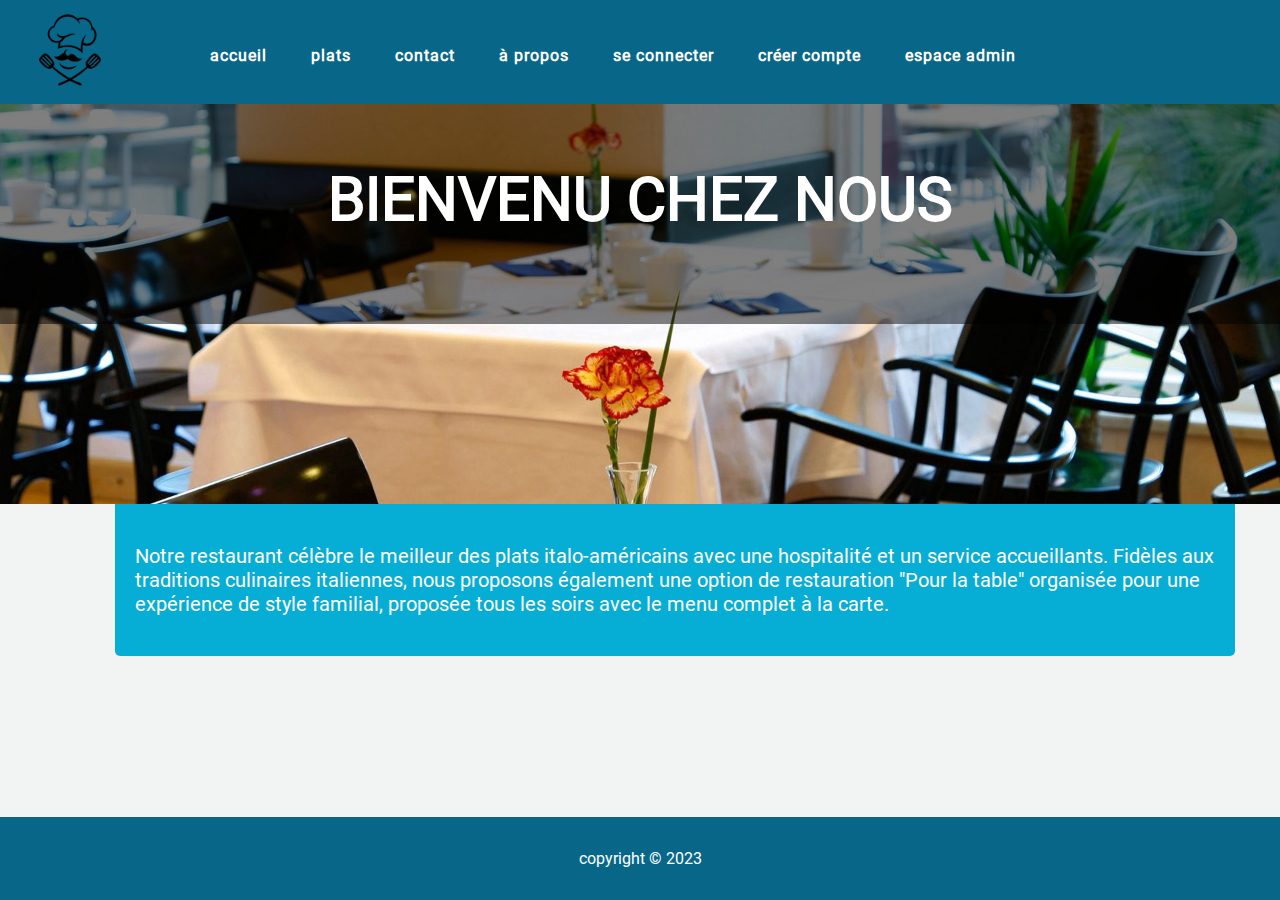
<file: index.html>
<!DOCTYPE html>
<html lang="en">

<head>
    <meta charset="UTF-8">
    <meta http-equiv="X-UA-Compatible" content="IE=edge">
    <meta name="viewport" content="width=device-width, initial-scale=1.0">
    <title>Accueil</title>
    <link rel="stylesheet" href="style/style.css">
</head>

<body>
    <header>
        <div class="logo">
            <img src="images/resto-logo.png" alt="logo" width="100em">
        </div>
        <div>
            <ul class="navbar">
                <li><a href="index.html">accueil</a></li>
                <li><a href="plats.html">plats</a></li>
                <li><a href="contact.html">contact</a></li>
                <li><a href="a-propos.html">à propos</a></li>
                <li><a href="se-connecter.html">se connecter</a></li>
                <li><a href="creer-compte.html">créer compte</a></li>
                <li><a href="espace-admin.html">espace admin</a></li>
            </ul>
        </div>
    </header>

    <div class="im">
        <div class="title">
            <h1 align="center">
                BIENVENU CHEZ NOUS
            </h1>
        </div>
    </div>
    <div class="bg">
        <div class="main">

            <p>
                Notre restaurant célèbre le meilleur des plats italo-américains avec une hospitalité et un service
                accueillants. Fidèles aux traditions culinaires italiennes, nous
                proposons également une option de restauration "Pour la table" organisée pour une expérience de style
                familial, proposée tous les soirs avec le menu complet à la carte.
            </p>
        </div>
    </div>

    <footer>
        <div class="ftr" align="center">copyright © 2023</div>
    </footer>
</body>

</html>
</file>
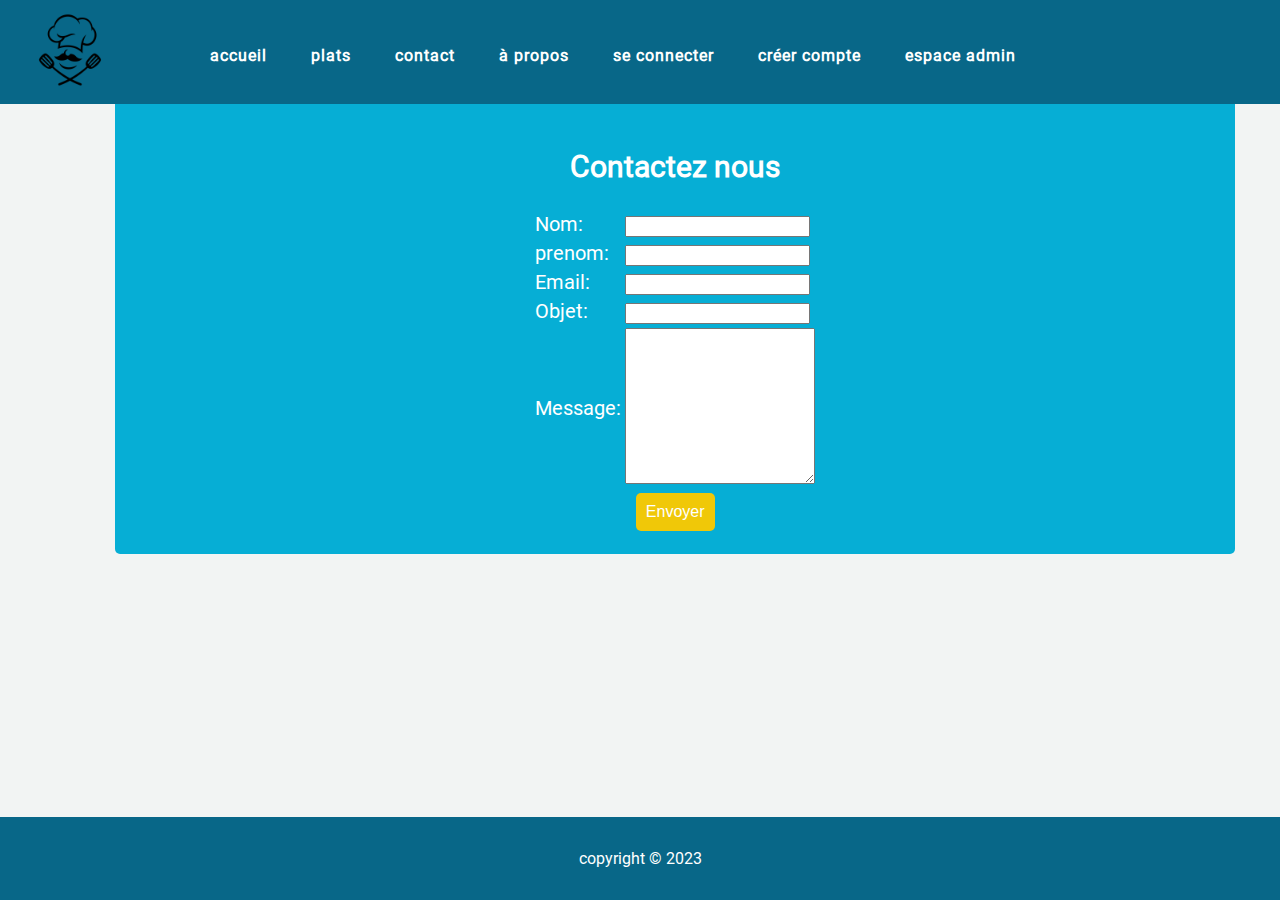
<file: contact.html>
<!DOCTYPE html>
<html lang="en">

<head>
    <meta charset="UTF-8">
    <meta http-equiv="X-UA-Compatible" content="IE=edge">
    <meta name="viewport" content="width=device-width, initial-scale=1.0">
    <title>Contact</title>
    <link rel="stylesheet" href="style/style.css">
</head>

<body>
    <header>
        <div class="logo">
            <img src="images/resto-logo.png" alt="logo" width="100em">
        </div>
        <div>
            <ul class="navbar">
                <li><a href="index.html">accueil</a></li>
                <li><a href="plats.html">plats</a></li>
                <li><a href="contact.html">contact</a></li>
                <li><a href="a-propos.html">à propos</a></li>
                <li><a href="se-connecter.html">se connecter</a></li>
                <li><a href="creer-compte.html">créer compte</a></li>
                <li><a href="espace-admin.html">espace admin</a></li>
            </ul>
        </div>
    </header>

    <div class="bg">
        <div class="main">
           <div align="center">
            <h2>Contactez nous</h2>
            <form action="#" method="post">
                <table>
                    <tr>
                        <td>Nom:</td>
                        <td><input type="text" name="nom" required></td>
                    </tr>
                    <tr>
                        <td>prenom:</td>
                        <td><input type="text" name="prenom" required></td>
                    </tr>
                    <tr>
                        <td>Email:</td>
                        <td><input type="email" name="email" required></td>
                    </tr>
                    <tr>
                        <td>Objet:</td>
                        <td><input type="text" name="object" required></td>
                    </tr>
                    <tr>
                        <td>Message:</td>
                        <td>
                            <textarea name="msg" id="msg" cols="21" rows="10"></textarea>
                        </td>
                    </tr>
                    <tr>
                        <td colspan="2" align=center ><input class="btn" type="submit" value="Envoyer"></td>
                    </tr>
                </table>
            </form>
           </div>
        </div>
    </div>

    <footer>
        <div class="ftr" align="center">copyright © 2023</div>
    </footer>
</body>

</html>
</file>
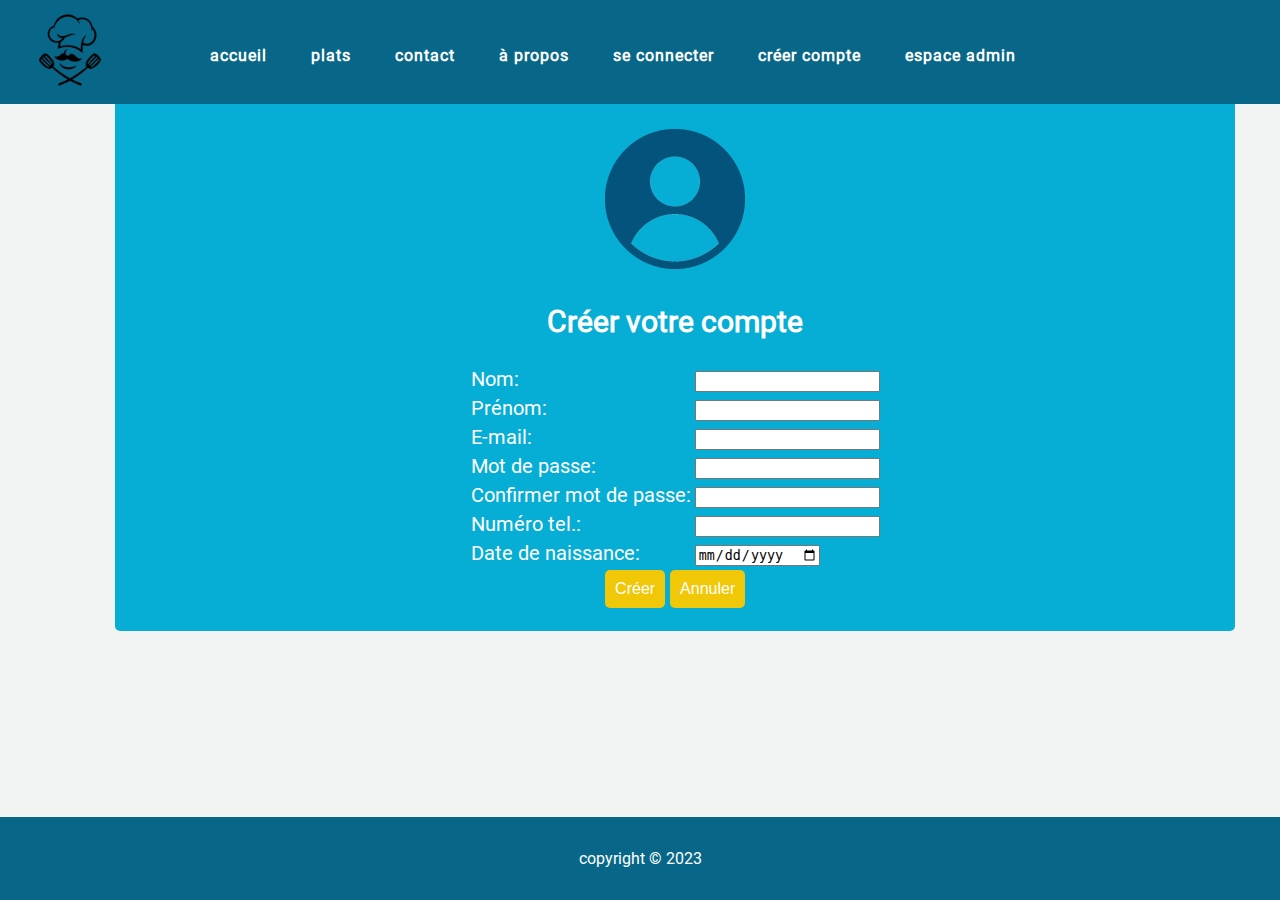
<file: creer-compte.html>
<!DOCTYPE html>
<html lang="en">

<head>
    <meta charset="UTF-8">
    <meta http-equiv="X-UA-Compatible" content="IE=edge">
    <meta name="viewport" content="width=device-width, initial-scale=1.0">
    <title>Créer un compte</title>
    <link rel="stylesheet" href="style/style.css">
</head>

<body>
    <header>
        <div class="logo">
            <img src="images/resto-logo.png" alt="logo" width="100em">
        </div>
        <div>
            <ul class="navbar">
                <li><a href="index.html">accueil</a></li>
                <li><a href="plats.html">plats</a></li>
                <li><a href="contact.html">contact</a></li>
                <li><a href="a-propos.html">à propos</a></li>
                <li><a href="se-connecter.html">se connecter</a></li>
                <li><a href="creer-compte.html">créer compte</a></li>
                <li><a href="espace-admin.html">espace admin</a></li>
            </ul>
        </div>
    </header>

    <div class="bg">
        <div class="main">
            <div class="form" align="center">
                <form action="index.html" method="get">
                    <img src="images/profile-logo.png" alt="profile-logo" width="150px">
                    <h2>Créer votre compte</h2>
                    <table>
                        <tr>
                            <td><label for="nom">Nom: </label></td>
                            <td><input type="text" name="nom" id="nom"></td>
                        </tr>
                        <tr>
                            <td><label for="prenom">Prénom: </label></td>
                            <td><input type="text" name="prenom" id="prenom"></td>
                        </tr>
                        <tr>
                            <td><label for="email">E-mail: </label></td>
                            <td><input type="email" name="email" id="email"></td>
                        </tr>
                        <tr>
                            <td><label for="mdp">Mot de passe: </label></td>
                            <td><input type="password" name="mdp" id="mdp"></td>
                        </tr>
                        <tr>
                            <td><label for="cmdp">Confirmer mot de passe: </label></td>
                            <td><input type="password" name="cmdp" id="cmdp"></td>
                        </tr>
                        <tr>
                            <td><label for="tel">Numéro tel.: </label></td>
                            <td><input type="tel" name="tel" id="tel"></td>
                        </tr>
                        <tr>
                            <td><label for="dt_nais">Date de naissance: </label></td>
                            <td><input type="date" name="dt_nais" id="dt_nais"></td>
                        </tr>
                        <tr>
                            <td colspan="2" align="center">
                                <input class="btn" type="submit" name="creer" id="creer" value="Créer">
                                <input class="btn" type="reset" name="annul" id="annul" value="Annuler">
                            </td>
                        </tr>
                    </table>
                </form>
            </div>
        </div>
    </div>

    <footer>
        <div class="ftr" align="center">copyright © 2023</div>
    </footer>
</body>

</html>
</file>
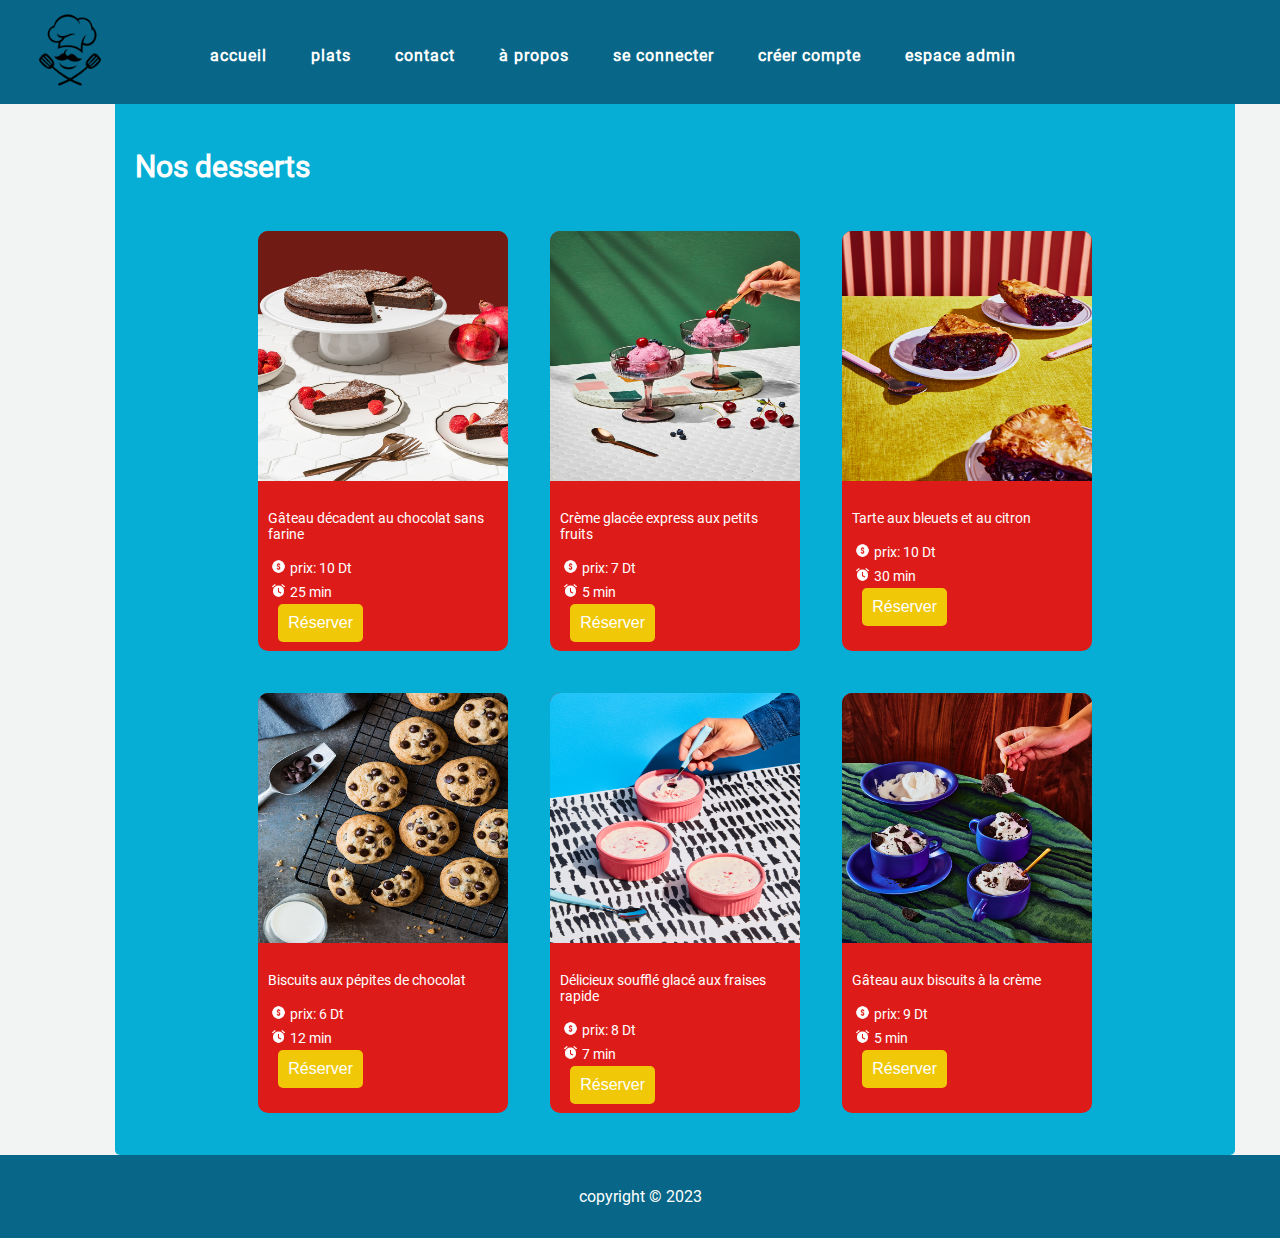
<file: desserts.html>
<!DOCTYPE html>
<html lang="en">

<head>
    <meta charset="UTF-8">
    <meta http-equiv="X-UA-Compatible" content="IE=edge">
    <meta name="viewport" content="width=device-width, initial-scale=1.0">
    <title>Desserts</title>
    <link rel="stylesheet" href="style/style.css">
</head>

<body>
    <header>
        <div class="logo">
            <img src="images/resto-logo.png" alt="logo" width="100em">
        </div>
        <div>
            <ul class="navbar">
                <li><a href="index.html">accueil</a></li>
                <li><a href="plats.html">plats</a></li>
                <li><a href="contact.html">contact</a></li>
                <li><a href="a-propos.html">à propos</a></li>
                <li><a href="se-connecter.html">se connecter</a></li>
                <li><a href="creer-compte.html">créer compte</a></li>
                <li><a href="espace-admin.html">espace admin</a></li>
            </ul>
        </div>
    </header>

    <div class="bg">
        <div class="main">
            <h2>Nos desserts</h2>
            <div class="lst-plats" align="center">
                <table>
                    <tr>
                        <td class="tab-i">
                            <div class="card">
                                <img class="img" src="images/gateau-choco-decadent-sans-farine.jpg" alt="plat">
                                <div class="desc">
                                    <p>Gâteau décadent au chocolat sans farine</p>
                                    <table>
                                        <tr>
                                            <td><img src="images/dollar.png" alt="" width="15px"></td>
                                            <td>prix: 10 Dt</td>
                                        </tr>
                                    </table>
                                    <table>
                                        <tr>
                                            <td><img src="images/clock.png" alt="" width="15px"></td>
                                            <td>25 min</td>
                                        </tr>
                                    </table>
                                    <a href="reserver.html"><input align="center" class="btn" type="submit" name="reserver" id="reserver" value="Réserver"></a>
                                </div>
                            </div>
                        </td>
                        <td class="tab-i">
                            <div class="card">
                                <img class="img" src="images/sorbet-veloute.jpg" alt="plat">
                                <div class="desc">
                                    <p>Crème glacée express aux petits fruits</p>
                                    <table>
                                        <tr>
                                            <td><img src="images/dollar.png" alt="" width="15px"></td>
                                            <td>prix: 7 Dt</td>
                                        </tr>
                                    </table>
                                    <table>
                                        <tr>
                                            <td><img src="images/clock.png" alt="" width="15px"></td>
                                            <td>5 min</td>
                                        </tr>
                                    </table>
                                    <a href="reserver.html"><input align="center" class="btn" type="submit" name="reserver" id="reserver" value="Réserver"></a>
                                </div>
                            </div>
                        </td>
                        <td class="tab-i">
                            <div class="card">
                                <img class="img" src="images/tarte-bleuets-20-0568-final.jpg" alt="plat">
                                <div class="desc">
                                    <p>Tarte aux bleuets et au citron</p>
                                    <table>
                                        <tr>
                                            <td><img src="images/dollar.png" alt="" width="15px"></td>
                                            <td>prix: 10 Dt</td>
                                        </tr>
                                    </table>
                                    <table>
                                        <tr>
                                            <td><img src="images/clock.png" alt="" width="15px"></td>
                                            <td>30 min</td>
                                        </tr>
                                    </table>
                                    <a href="reserver.html"><input align="center" class="btn" type="submit" name="reserver" id="reserver" value="Réserver"></a>
                                </div>
                            </div>
                        </td>
                    </tr>
                    <tr>
                        <td class="tab-i">
                            <div class="card">
                                <img class="img" src="images/biscuits-aux-pepites-de-chocolat.jpg" alt="plat">
                                <div class="desc">
                                    <p>Biscuits aux pépites de chocolat</p>
                                    <table>
                                        <tr>
                                            <td><img src="images/dollar.png" alt="" width="15px"></td>
                                            <td>prix: 6 Dt</td>
                                        </tr>
                                    </table>
                                    <table>
                                        <tr>
                                            <td><img src="images/clock.png" alt="" width="15px"></td>
                                            <td>12 min</td>
                                        </tr>
                                    </table>
                                    <a href="reserver.html"><input align="center" class="btn" type="submit" name="reserver" id="reserver" value="Réserver"></a>
                                </div>
                            </div>
                        </td>
                        <td class="tab-i">
                            <div class="card">
                                <img class="img" src="images/soufllé-glacé.jpg" alt="plat">
                                <div class="desc">
                                    <p>Délicieux soufflé glacé aux fraises rapide</p>
                                    <table>
                                        <tr>
                                            <td><img src="images/dollar.png" alt="" width="15px"></td>
                                            <td>prix: 8 Dt</td>
                                        </tr>
                                    </table>
                                    <table>
                                        <tr>
                                            <td><img src="images/clock.png" alt="" width="15px"></td>
                                            <td>7 min</td>
                                        </tr>
                                    </table>
                                    <a href="reserver.html"><input align="center" class="btn" type="submit" name="reserver" id="reserver" value="Réserver"></a>
                                </div>
                            </div>
                        </td>
                        <td class="tab-i">
                            <div class="card">
                                <img class="img" src="images/gateau-oreo-29-2129-final.jpg" alt="plat">
                                <div class="desc">
                                    <p>Gâteau aux biscuits à la crème</p>
                                    <table>
                                        <tr>
                                            <td><img src="images/dollar.png" alt="" width="15px"></td>
                                            <td>prix: 9 Dt</td>
                                        </tr>
                                    </table>
                                    <table>
                                        <tr>
                                            <td><img src="images/clock.png" alt="" width="15px"></td>
                                            <td>5 min</td>
                                        </tr>
                                    </table>
                                    <a href="reserver.html"><input align="center" class="btn" type="submit" name="reserver" id="reserver" value="Réserver"></a>
                                </div>
                            </div>
                        </td>
                    </tr>
                </table>
            </div>
        </div>
    </div>

    <footer>
        <div class="ftr" align="center">copyright © 2023</div>
    </footer>
</body>

</html>
</file>
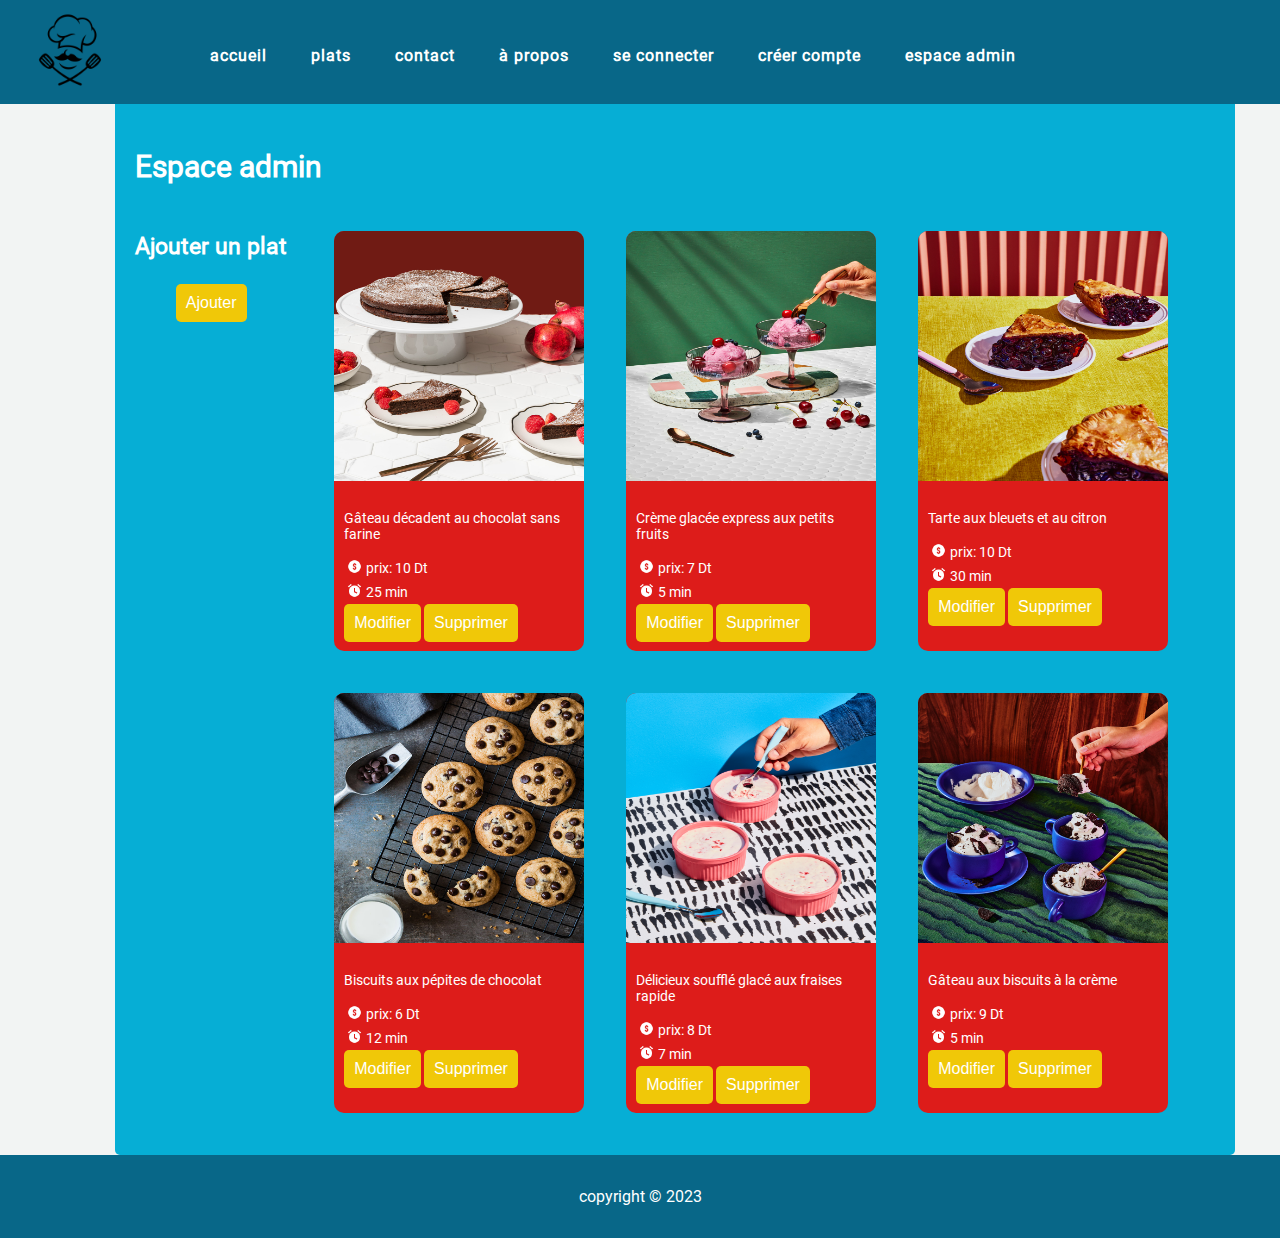
<file: espace-admin.html>
<!DOCTYPE html>
<html lang="en">

<head>
    <meta charset="UTF-8">
    <meta http-equiv="X-UA-Compatible" content="IE=edge">
    <meta name="viewport" content="width=device-width, initial-scale=1.0">
    <title>Espace admin</title>
    <link rel="stylesheet" href="style/style.css">
</head>

<body>
    <header>
        <div class="logo">
            <img src="images/resto-logo.png" alt="logo" width="100em">
        </div>
        <div>
            <ul class="navbar">
                <li><a href="index.html">accueil</a></li>
                <li><a href="plats.html">plats</a></li>
                <li><a href="contact.html">contact</a></li>
                <li><a href="a-propos.html">à propos</a></li>
                <li><a href="se-connecter.html">se connecter</a></li>
                <li><a href="creer-compte.html">créer compte</a></li>
                <li><a href="espace-admin.html">espace admin</a></li>
            </ul>
        </div>
    </header>

    <div class="bg">
        <div class="main">
            <h2>Espace admin</h2>
            <div style="float: left;" align="center">
                <h3>Ajouter un plat</h3>
            <input align="center" class="btn" type="submit" name="ajt" id="ajt" value="Ajouter">
            </div>
            <div class="lst-plats" align="center">
                <table>
                    <tr>
                        <td class="tab-i">
                            <div class="card">
                                <img class="img" src="images/gateau-choco-decadent-sans-farine.jpg" alt="plat">
                                <div class="desc">
                                    <p>Gâteau décadent au chocolat sans farine</p>
                                    <table>
                                        <tr>
                                            <td><img src="images/dollar.png" alt="" width="15px"></td>
                                            <td>prix: 10 Dt</td>
                                        </tr>
                                    </table>
                                    <table>
                                        <tr>
                                            <td><img src="images/clock.png" alt="" width="15px"></td>
                                            <td>25 min</td>
                                        </tr>
                                    </table>
                                    <input align="center" class="btn" type="submit" name="modf" id="modf" value="Modifier">
                                    <input align="center" class="btn" type="submit" name="sup" id="sup" value="Supprimer">
                                </div>
                            </div>
                        </td>
                        <td class="tab-i">
                            <div class="card">
                                <img class="img" src="images/sorbet-veloute.jpg" alt="plat">
                                <div class="desc">
                                    <p>Crème glacée express aux petits fruits</p>
                                    <table>
                                        <tr>
                                            <td><img src="images/dollar.png" alt="" width="15px"></td>
                                            <td>prix: 7 Dt</td>
                                        </tr>
                                    </table>
                                    <table>
                                        <tr>
                                            <td><img src="images/clock.png" alt="" width="15px"></td>
                                            <td>5 min</td>
                                        </tr>
                                    </table>
                                    <input align="center" class="btn" type="submit" name="modf" id="modf" value="Modifier">
                                    <input align="center" class="btn" type="submit" name="sup" id="sup" value="Supprimer">
                                </div>
                            </div>
                        </td>
                        <td class="tab-i">
                            <div class="card">
                                <img class="img" src="images/tarte-bleuets-20-0568-final.jpg" alt="plat">
                                <div class="desc">
                                    <p>Tarte aux bleuets et au citron</p>
                                    <table>
                                        <tr>
                                            <td><img src="images/dollar.png" alt="" width="15px"></td>
                                            <td>prix: 10 Dt</td>
                                        </tr>
                                    </table>
                                    <table>
                                        <tr>
                                            <td><img src="images/clock.png" alt="" width="15px"></td>
                                            <td>30 min</td>
                                        </tr>
                                    </table>
                                    <input align="center" class="btn" type="submit" name="modf" id="modf" value="Modifier">
                                    <input align="center" class="btn" type="submit" name="sup" id="sup" value="Supprimer">
                                </div>
                            </div>
                        </td>
                    </tr>
                    <tr>
                        <td class="tab-i">
                            <div class="card">
                                <img class="img" src="images/biscuits-aux-pepites-de-chocolat.jpg" alt="plat">
                                <div class="desc">
                                    <p>Biscuits aux pépites de chocolat</p>
                                    <table>
                                        <tr>
                                            <td><img src="images/dollar.png" alt="" width="15px"></td>
                                            <td>prix: 6 Dt</td>
                                        </tr>
                                    </table>
                                    <table>
                                        <tr>
                                            <td><img src="images/clock.png" alt="" width="15px"></td>
                                            <td>12 min</td>
                                        </tr>
                                    </table>
                                    <input align="center" class="btn" type="submit" name="modf" id="modf" value="Modifier">
                                    <input align="center" class="btn" type="submit" name="sup" id="sup" value="Supprimer">
                                </div>
                            </div>
                        </td>
                        <td class="tab-i">
                            <div class="card">
                                <img class="img" src="images/soufllé-glacé.jpg" alt="plat">
                                <div class="desc">
                                    <p>Délicieux soufflé glacé aux fraises rapide</p>
                                    <table>
                                        <tr>
                                            <td><img src="images/dollar.png" alt="" width="15px"></td>
                                            <td>prix: 8 Dt</td>
                                        </tr>
                                    </table>
                                    <table>
                                        <tr>
                                            <td><img src="images/clock.png" alt="" width="15px"></td>
                                            <td>7 min</td>
                                        </tr>
                                    </table>
                                    <input align="center" class="btn" type="submit" name="modf" id="modf" value="Modifier">
                                    <input align="center" class="btn" type="submit" name="sup" id="sup" value="Supprimer">
                                </div>
                            </div>
                        </td>
                        <td class="tab-i">
                            <div class="card">
                                <img class="img" src="images/gateau-oreo-29-2129-final.jpg" alt="plat">
                                <div class="desc">
                                    <p>Gâteau aux biscuits à la crème</p>
                                    <table>
                                        <tr>
                                            <td><img src="images/dollar.png" alt="" width="15px"></td>
                                            <td>prix: 9 Dt</td>
                                        </tr>
                                    </table>
                                    <table>
                                        <tr>
                                            <td><img src="images/clock.png" alt="" width="15px"></td>
                                            <td>5 min</td>
                                        </tr>
                                    </table>
                                    <input align="center" class="btn" type="submit" name="modf" id="modf" value="Modifier">
                                    <input align="center" class="btn" type="submit" name="sup" id="sup" value="Supprimer">
                                </div>
                            </div>
                        </td>
                    </tr>
                </table>
            </div>
        </div>
    </div>

    <footer>
        <div class="ftr" align="center">copyright © 2023</div>
    </footer>
</body>

</html>
</file>
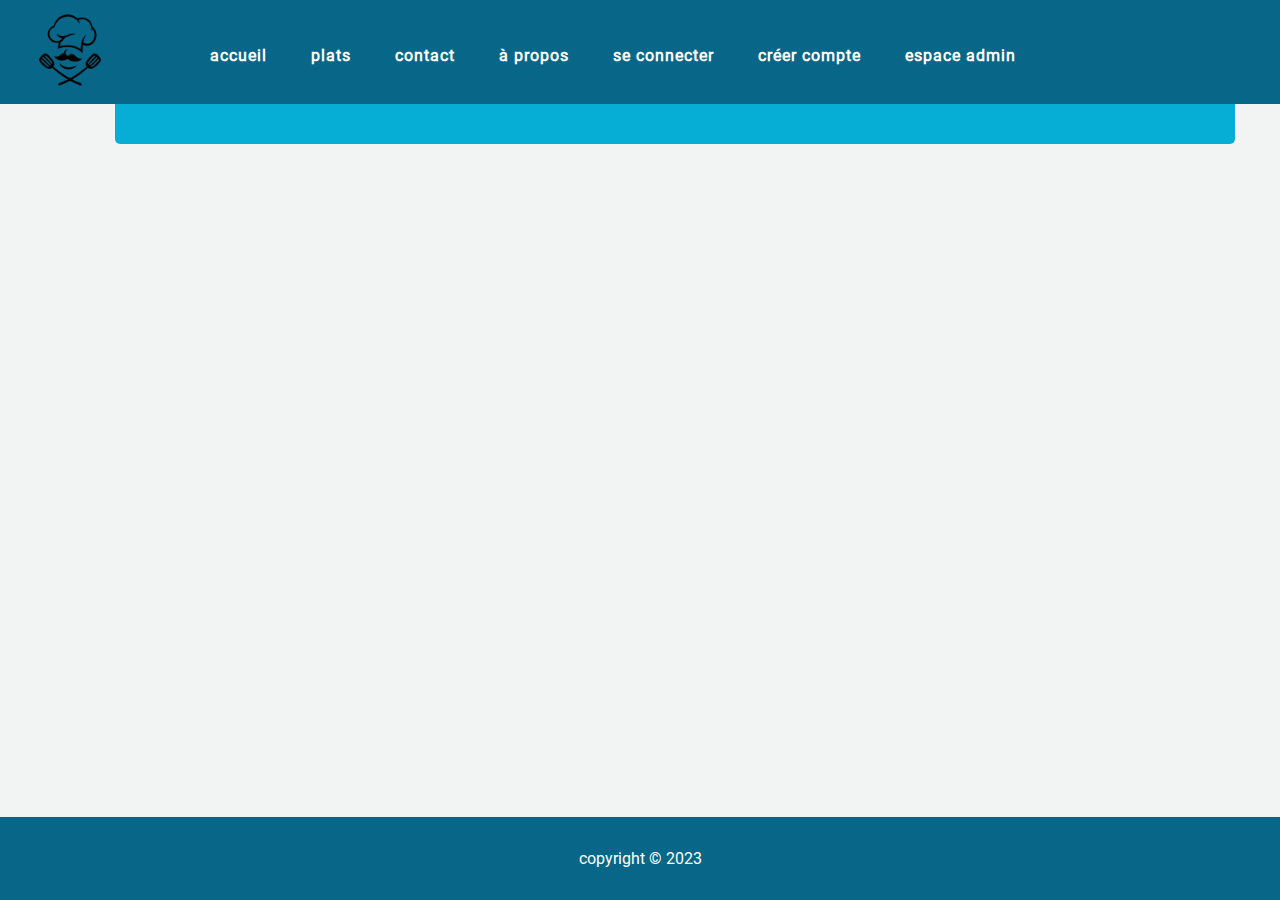
<file: liste-plats.html>
<!DOCTYPE html>
<html lang="en">

<head>
    <meta charset="UTF-8">
    <meta http-equiv="X-UA-Compatible" content="IE=edge">
    <meta name="viewport" content="width=device-width, initial-scale=1.0">
    <title>Liste plats</title>
    <link rel="stylesheet" href="style/style.css">
</head>

<body>
    <header>
        <div class="logo">
            <img src="images/resto-logo.png" alt="logo" width="100em">
        </div>
        <div>
            <ul class="navbar">
                <li><a href="index.html">accueil</a></li>
                <li><a href="plats.html">plats</a></li>
                <li><a href="contact.html">contact</a></li>
                <li><a href="a-propos.html">à propos</a></li>
                <li><a href="se-connecter.html">se connecter</a></li>
                <li><a href="creer-compte.html">créer compte</a></li>
                <li><a href="espace-admin.html">espace admin</a></li>
            </ul>
        </div>
    </header>

    <div class="bg">
        <div class="main">
        </div>
    </div>

    <footer>
        <div class="ftr" align="center">copyright © 2023</div>
    </footer>
</body>

</html>
</file>
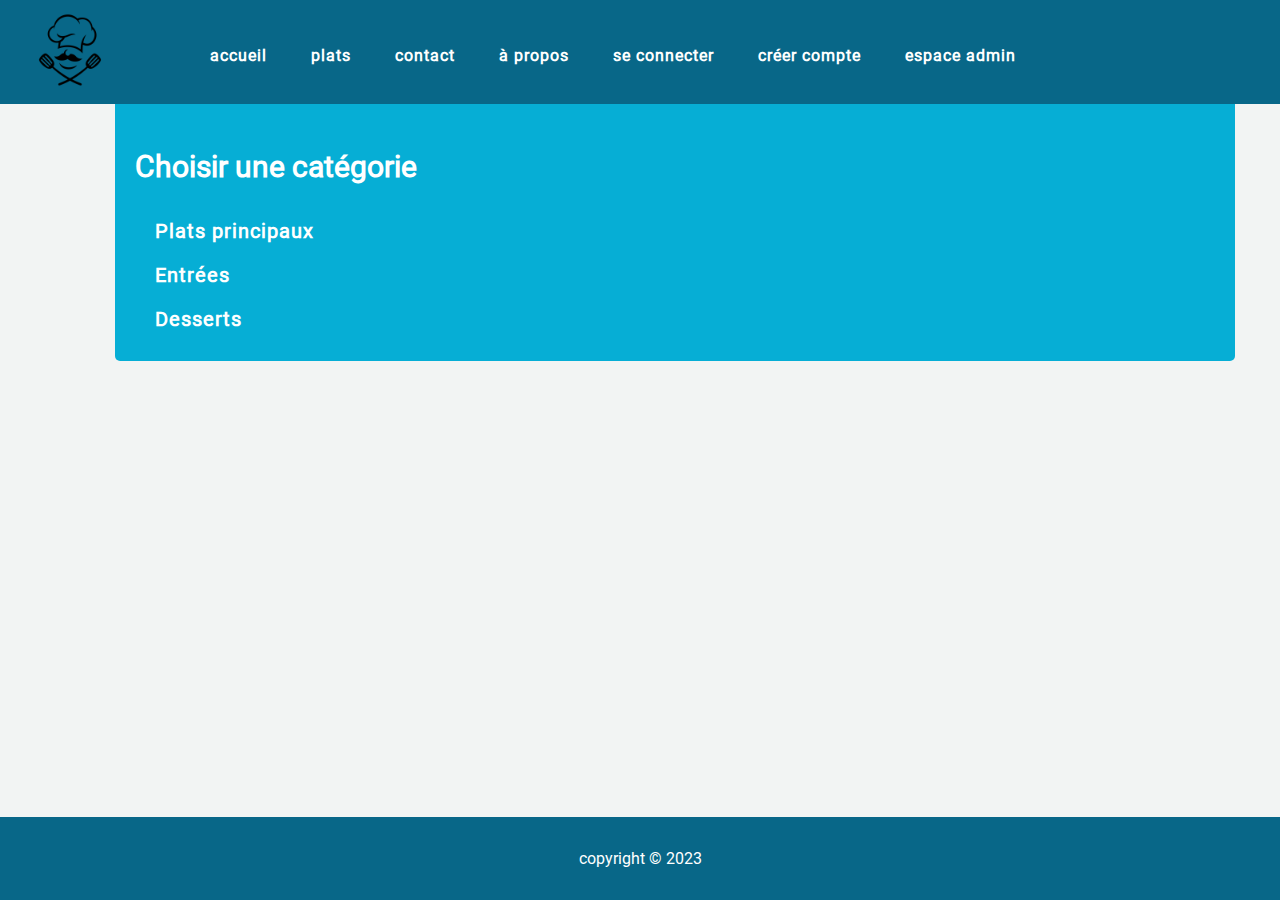
<file: plats.html>
<!DOCTYPE html>
<html lang="en">

<head>
    <meta charset="UTF-8">
    <meta http-equiv="X-UA-Compatible" content="IE=edge">
    <meta name="viewport" content="width=device-width, initial-scale=1.0">
    <title>Catégories</title>
    <link rel="stylesheet" href="style/style.css">
</head>

<body>
    <header>
        <div class="logo">
            <img src="images/resto-logo.png" alt="logo" width="100em">
        </div>
        <div>
            <ul class="navbar">
                <li><a href="index.html">accueil</a></li>
                <li><a href="plats.html">plats</a></li>
                <li><a href="contact.html">contact</a></li>
                <li><a href="a-propos.html">à propos</a></li>
                <li><a href="se-connecter.html">se connecter</a></li>
                <li><a href="creer-compte.html">créer compte</a></li>
                <li><a href="espace-admin.html">espace admin</a></li>
            </ul>
        </div>
    </header>

    <div class="bg">
        <div class="main">
            <h2>Choisir une catégorie</h2>
            <div class="ctg">
                <div class="lst-i"><a href="plats-principaux.html">Plats principaux</a></div>
                <div class="lst-i"><a href="entrees.html">Entrées</a></div>
                <div class="lst-i"><a href="desserts.html">Desserts</a></div>
            </div>
        </div>
    </div>

    <footer>
        <div class="ftr" align="center">copyright © 2023</div>
    </footer>
</body>

</html>
</file>
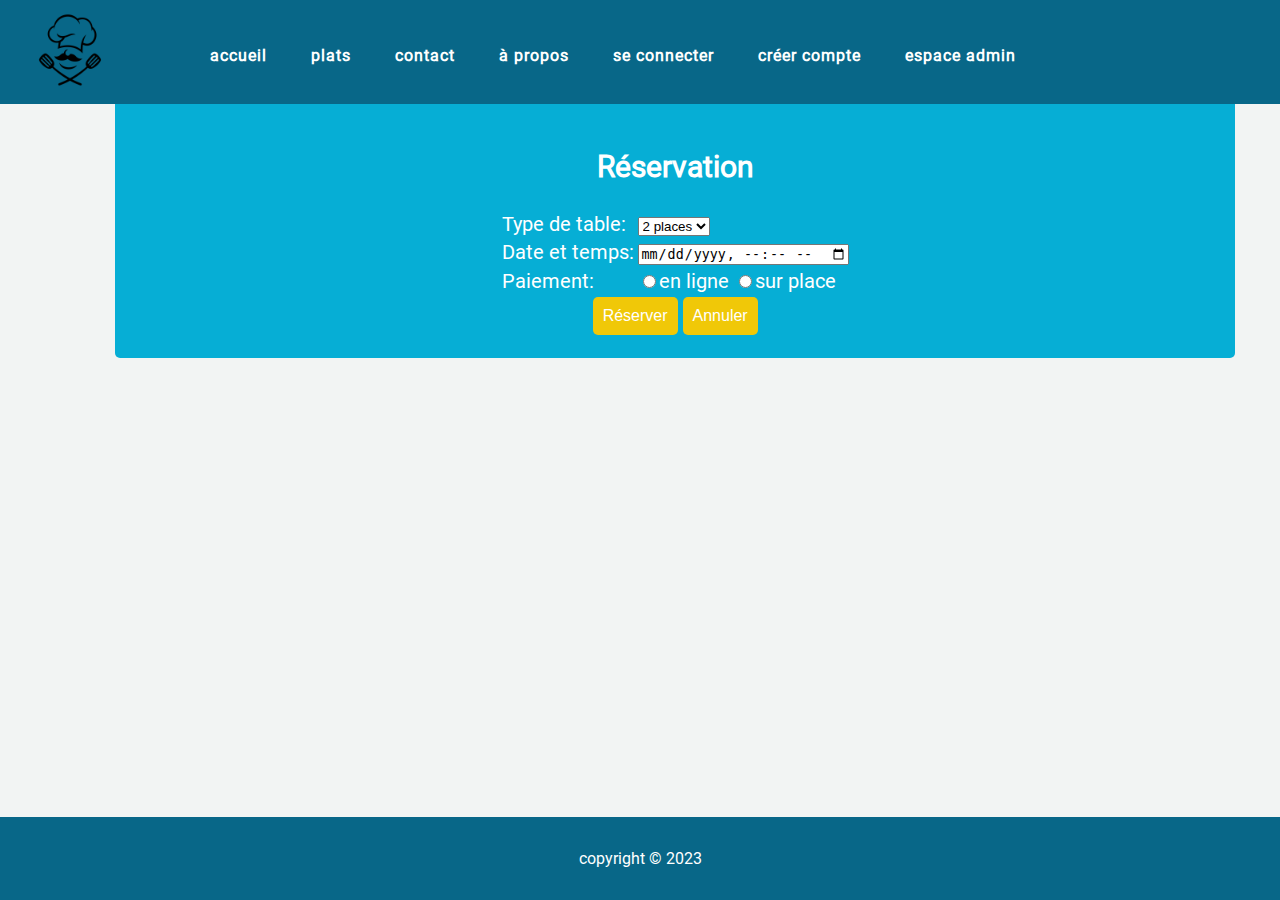
<file: reserver.html>
<!DOCTYPE html>
<html lang="en">

<head>
    <meta charset="UTF-8">
    <meta http-equiv="X-UA-Compatible" content="IE=edge">
    <meta name="viewport" content="width=device-width, initial-scale=1.0">
    <title>Réservation</title>
    <link rel="stylesheet" href="style/style.css">
</head>

<body>
    <header>
        <div class="logo">
            <img src="images/resto-logo.png" alt="logo" width="100em">
        </div>
        <div>
            <ul class="navbar">
                <li><a href="index.html">accueil</a></li>
                <li><a href="plats.html">plats</a></li>
                <li><a href="contact.html">contact</a></li>
                <li><a href="a-propos.html">à propos</a></li>
                <li><a href="se-connecter.html">se connecter</a></li>
                <li><a href="creer-compte.html">créer compte</a></li>
                <li><a href="espace-admin.html">espace admin</a></li>
            </ul>
        </div>
    </header>

    <div class="bg">
        <div class="main">
            <div class="form" align="center">
                <form action="index.html" method="get">
                    <h2>Réservation</h2>
                    <table>
                        <tr>
                            <td><label for="tbl">Type de table: </label></td>
                            <td>
                                <select name="tbl" id="tbl">
                                    <option value="2">2 places</option>
                                    <option value="4">4 places</option>
                                    <option value="6">6 places</option>
                                </select>
                            </td>
                        </tr>
                        <tr>
                            <td><label for="dt-resv">Date et temps: </label></td>
                            <td><input type="datetime-local" name="dt-resv" id="dt-resv"></td>
                        </tr>
                        <tr>
                            <td><label for="paim">Paiement: </label></td>
                            <td>
                                <input type="radio" name="paim" id="paim1">en ligne
                                <input type="radio" name="paim" id="paim2">sur place
                            </td>
                        </tr>
                        <tr>
                            <td colspan="2" align="center">
                                <input class="btn" type="submit" name="resv" id="resv" value="Réserver">
                                <input class="btn" type="reset" name="annul" id="annul" value="Annuler">
                            </td>
                        </tr>
                    </table>
                </form>
            </div>
        </div>
    </div>

    <footer>
        <div class="ftr" align="center">copyright © 2023</div>
    </footer>
</body>

</html>
</file>
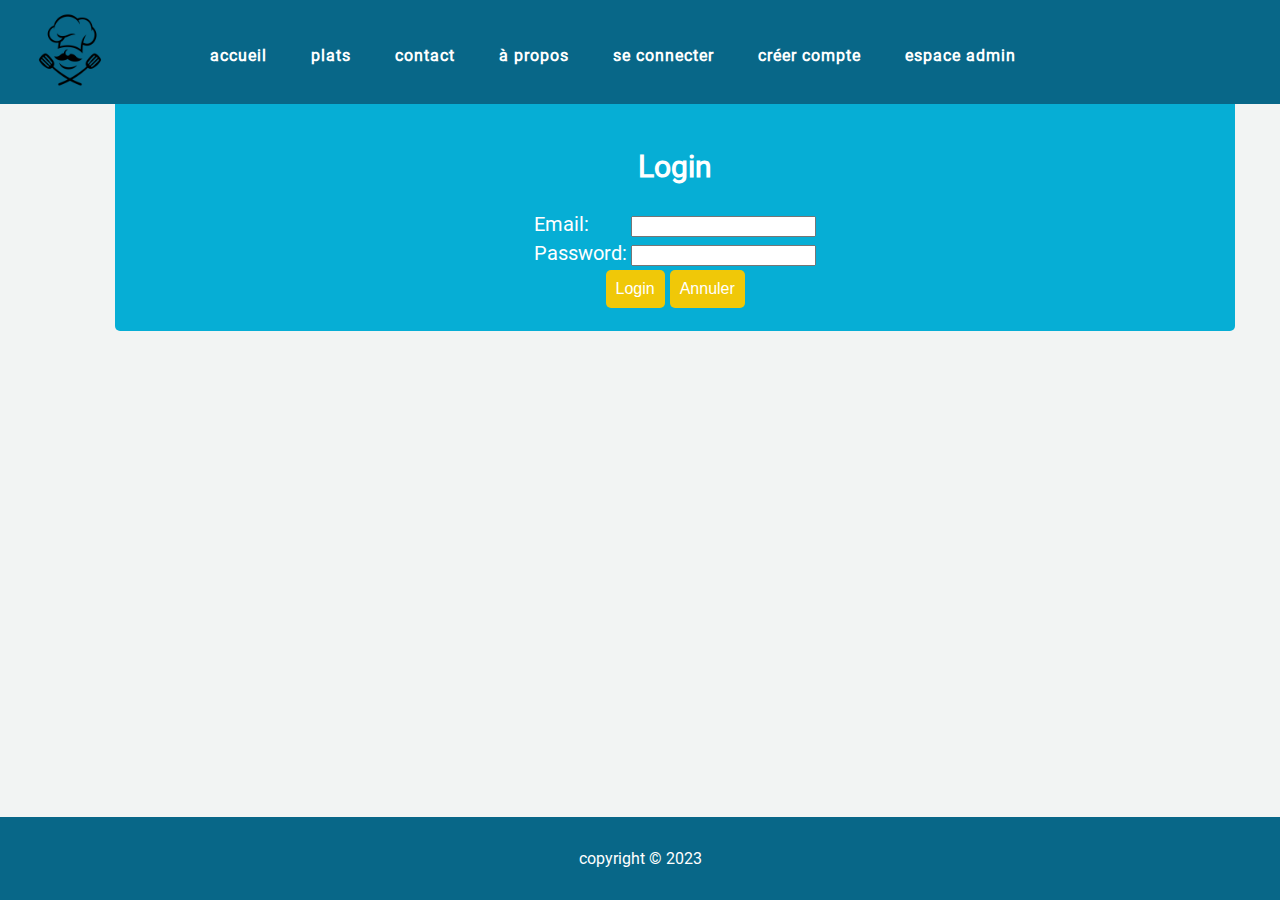
<file: se-connecter.html>
<!DOCTYPE html>
<html lang="en">

<head>
    <meta charset="UTF-8">
    <meta http-equiv="X-UA-Compatible" content="IE=edge">
    <meta name="viewport" content="width=device-width, initial-scale=1.0">
    <title>Se connecter</title>
    <link rel="stylesheet" href="style/style.css">
</head>

<body>
    <header>
        <div class="logo">
            <img src="images/resto-logo.png" alt="logo" width="100em">
        </div>
        <div>
            <ul class="navbar">
                <li><a href="index.html">accueil</a></li>
                <li><a href="plats.html">plats</a></li>
                <li><a href="contact.html">contact</a></li>
                <li><a href="a-propos.html">à propos</a></li>
                <li><a href="se-connecter.html">se connecter</a></li>
                <li><a href="creer-compte.html">créer compte</a></li>
                <li><a href="espace-admin.html">espace admin</a></li>
            </ul>
        </div>
    </header>

    <div class="bg">
        <div class="main">
            <div align="center">
                <h2>Login</h2>
            <form>
              <table>
                <tr>
                  <td><label for="email">Email:</label></td>
                  <td><input type="email" name="email" id="email" required></td>
                </tr>
                <tr>
                  <td><label for="password">Password:</label></td>
                  <td><input type="password" name="password" id="password" required></td>
                </tr>
                <tr>
                 
                  <td  align="center" colspan="2">
                    <input class="btn" type="submit" value="Login">
                    <input class="btn" type="reset" value="Annuler">
                  </td>
                </tr>
              </table>
            </form>
            </div>
          </div>
    </div>

    <footer>
        <div class="ftr" align="center">copyright © 2023</div>
    </footer>
</body>

</html>
</file>
<file: style/style.css>
@font-face {
    font-family: roboto;
    src: url("../fonts/Roboto-Regular.ttf")
}

body {
    font-family: roboto;
    margin: 0em;
    min-height: 100vh;
    display: flex;
    flex-direction: column;
    background-color: #f2f4f3;;

}

header {
    background-color: #086788;
}

footer {
    background-color: #086788;
    padding: 2em;
    margin-top: auto;
    position: relative;
}

.ftr {
    color: white;
}

.im {
    height: 400px;
    background-image: url(../images/bg-img.jpg);
    background-repeat: no-repeat;
    background-size: cover;
}

.title {
    color:white;
    background-color: rgba(0,0,0,0.5);
    width: 100%;
    height: 200px;
    font-size: 30px;
    padding-top: 20px;
}

.navbar {
    padding-top: 30px;
    margin-left: 150px;
}


.navbar li, a {
    color: white;
    list-style: none;
    display: inline;
    padding-left: 10px;
    padding-right: 10px;
    padding-top: 10px;
    padding-bottom: 10px;
    border-radius: 3px;
    text-decoration: none;
    font-weight: bold;
    letter-spacing: 1px;
}

.navbar li:hover {
    background-color: #f0c808;
}

.logo {
    padding-left: 20px;
    float: left;
}

.main {
    padding: 20px;
    height: 100%;
    width: 1080px;
    background-color:  #06aed5;
    font-size: 20px;
    border-bottom-left-radius: 5px;
    border-bottom-right-radius: 5px;
}

.main{
    color: white;
}


.bg {
    padding-left: 9%;
}

.btn {
    font-size: 16px;
    padding: 10px;
    border: none;
    background-color: #f0c808;
    color: white;
    border-radius: 5px;
}

.btn:hover {
    background-color: #776300;
}



.lst-i {
    padding: 10px;
}
.lst-i :hover{
    background-color: #f0c808;
}

.card{
    background-color: #dd1c1a;
    width: 250px;
    height: 420px;
    border-radius: 10px;
}

.card:hover {
    border-top: #8f1614 solid 4px;
    border-left: #8f1614 solid 4px;
}

.card .desc {
    font-size: 14px;
    padding: 10px
}

.card .img {
    border-top-right-radius: 10px;
    border-top-left-radius: 10px;
    width: 250px;
    height: 250px;
    object-fit: fill;
}

.tab-i{
    padding: 20px;
}
</file>
